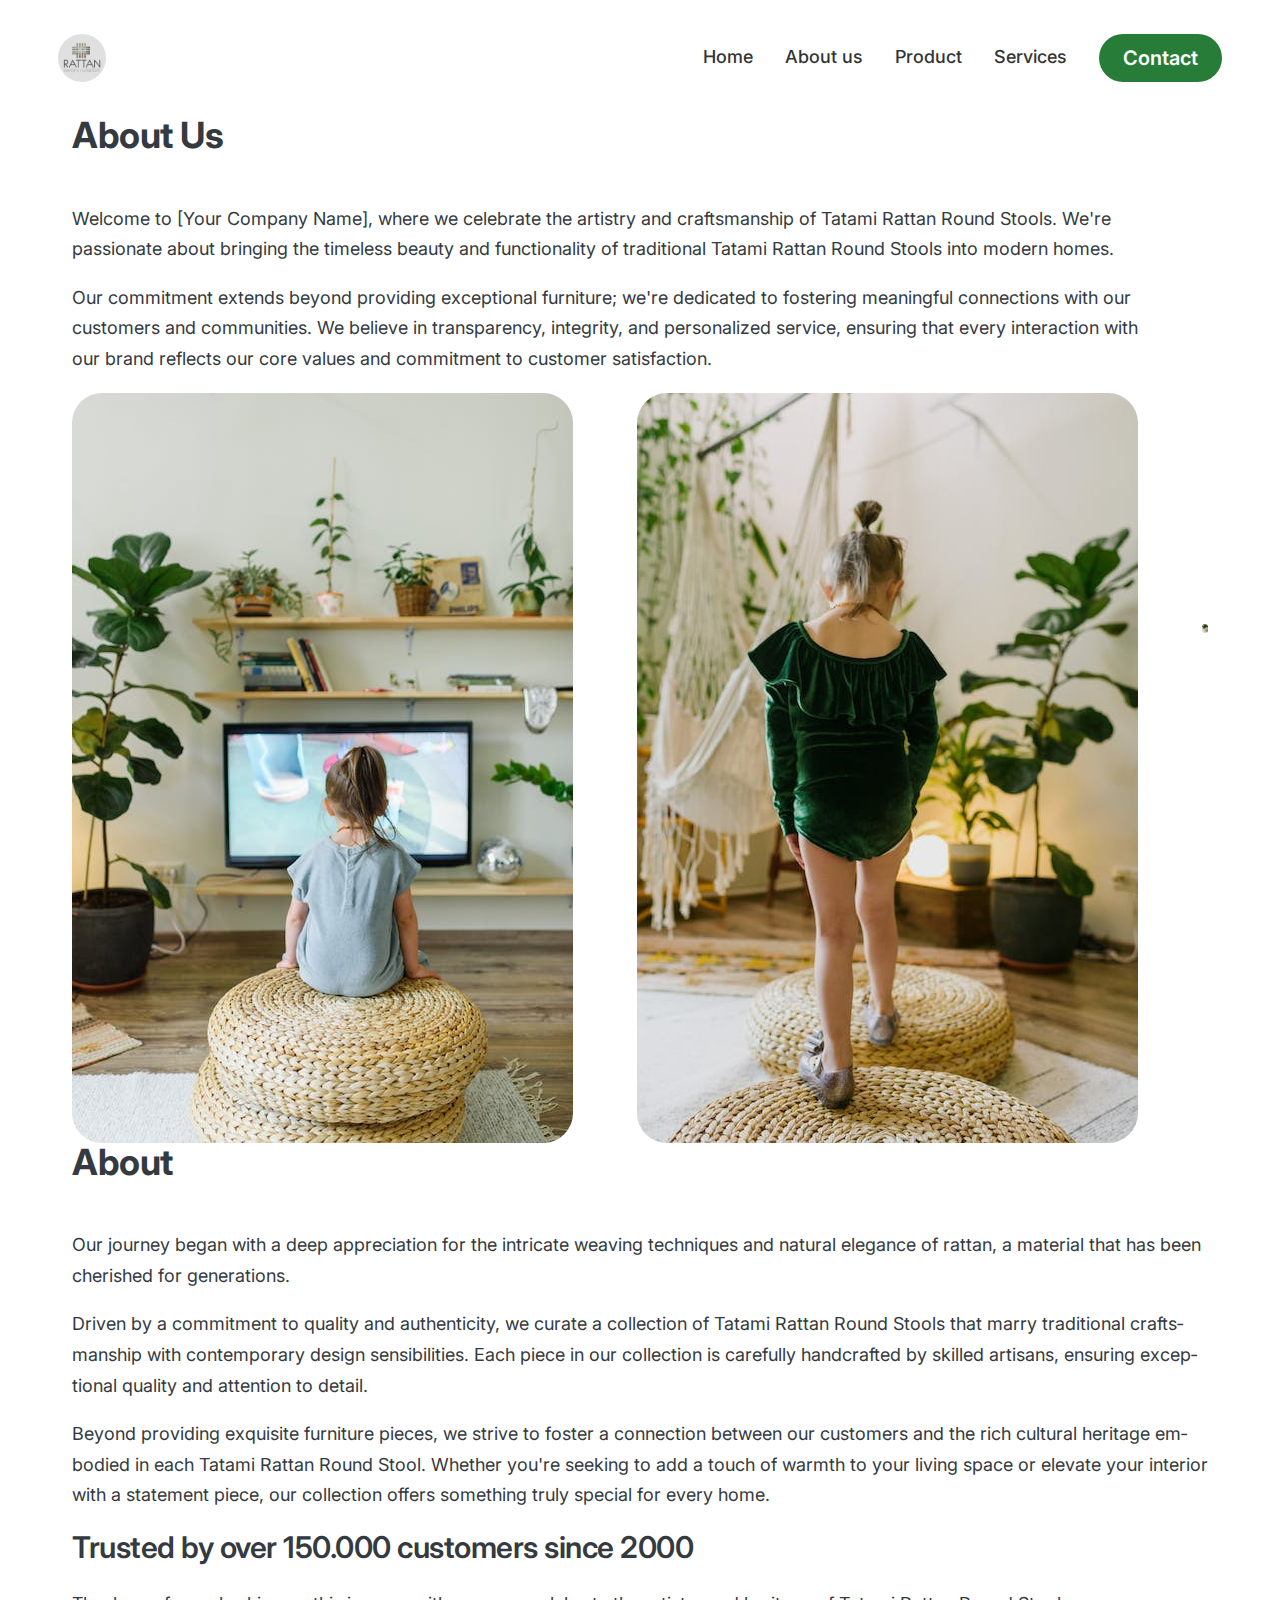
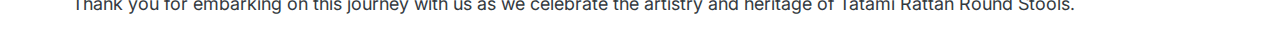
<file: aboutUs.html>
<!DOCTYPE html>
<html lang="en">
<head>
    <meta charset="UTF-8">
    <meta name="viewport" content="width=device-width, initial-scale=1.0">
    <link rel="preconnect" href="https://fonts.googleapis.com">
    <link rel="preconnect" href="https://fonts.gstatic.com" crossorigin>
    <link href="https://fonts.googleapis.com/css2?family=Inter:wght@400;500;600;700&display=swap" rel="stylesheet">
    <link rel="stylesheet" href="/css/style.css">
    <title>Rattan pouffe stool</title>
</head>
<body>
    <header class="header">
        <img src="/img/logo.jfif" 
        alt="logo images"
        class="logo-img">
        <nav class="main-nav">
            <ul class="main-nav-list">
                <li><a href="index.html" class="main-nav-link">Home</a></li>
                <li><a href="aboutUs.html" class="main-nav-link">About us</a></li>
                <li><a href="#" class="main-nav-link">Product</a></li>
                <li><a href="#" class="main-nav-link">Services</a></li>
                <li><a href="#" class="main-nav-link cta-link">Contact</a></li>
            </ul>
        </nav>
    </header>
    <section class="section-aboutUs">
        <div class="container grid grid--2-col aboutUs">
            <div class="abouUs-text">
                <h2 class="heading-secondary">
                    About Us
                </h2>
                <p class="text-paragraph">
                    Welcome to [Your Company Name], 
                    where we celebrate the artistry and 
                    craftsmanship of Tatami Rattan Round Stools.
                    We're passionate about bringing 
                    the timeless beauty and functionality of traditional Tatami 
                    Rattan Round Stools into modern homes.
                </p>
                <p class="text-paragraph">
                    Our commitment extends beyond providing exceptional furniture; 
                    we're dedicated to fostering meaningful connections with our customers and communities. 
                    We believe in transparency, integrity, and personalized service, ensuring that every 
                    interaction with our 
                    brand reflects our core values and commitment to customer satisfaction.
                </p>
                <div class="grid grid--2-col">
                    <img src="/img/about.jpeg" 
                    alt=""
                    class="aboutUs-img">
                    <img src="/img/about1.jpeg" 
                    alt=""
                    class="aboutUs-img">
                </div>
            </div>
            <div class="about-image">
                <img src="/img/about2.jpeg"
                alt="about image"
                class="about-img">
            </div>
        </div>
    </section>
    <section class="section-aboutUs">
        <div class="about-box container">
            <h2 class="heading-secondary">
                About
            </h2>
            <div class="about-text-box">
                <p class="text-paragraph">
                    Our journey began with a 
                    deep appreciation for the intricate weaving 
                    techniques and natural elegance of rattan, a material that 
                    has been cherished for generations.
                </p>
                <p class="text-paragraph">
                    Driven by a commitment to quality and authenticity, 
                    we curate a collection of Tatami Rattan Round Stools 
                    that marry traditional craftsmanship with contemporary 
                    design sensibilities. Each piece in our collection is carefully 
                    handcrafted by skilled artisans, ensuring exceptional quality and 
                    attention to detail.
                </p>
                <p class="text-paragraph">
                    Beyond providing exquisite furniture pieces, we strive to 
                    foster a connection between our customers and the rich cultural 
                    heritage embodied in each Tatami Rattan Round Stool. Whether 
                    you're seeking to add a touch of warmth to your living space or 
                    elevate your interior with a statement piece, 
                    our collection offers something truly special for every home.
                </p>
            </div>
        </div>
    </section>
    <section class="section-aboutUs">
        <div class="container">
            <div class="about-counter">
                <h3 class="heading-tertiary">
                    Trusted by over 150.000 customers since 2000
                </h3>
                <p class="text-paragraph">
                    Thank you for embarking on this journey with us 
                    as we celebrate the 
                    artistry and heritage of Tatami Rattan Round Stools.
                </p>
            </div>
        </div>
    </section>
    <script src="/script.js"></script>
</body>
</html>
</file>
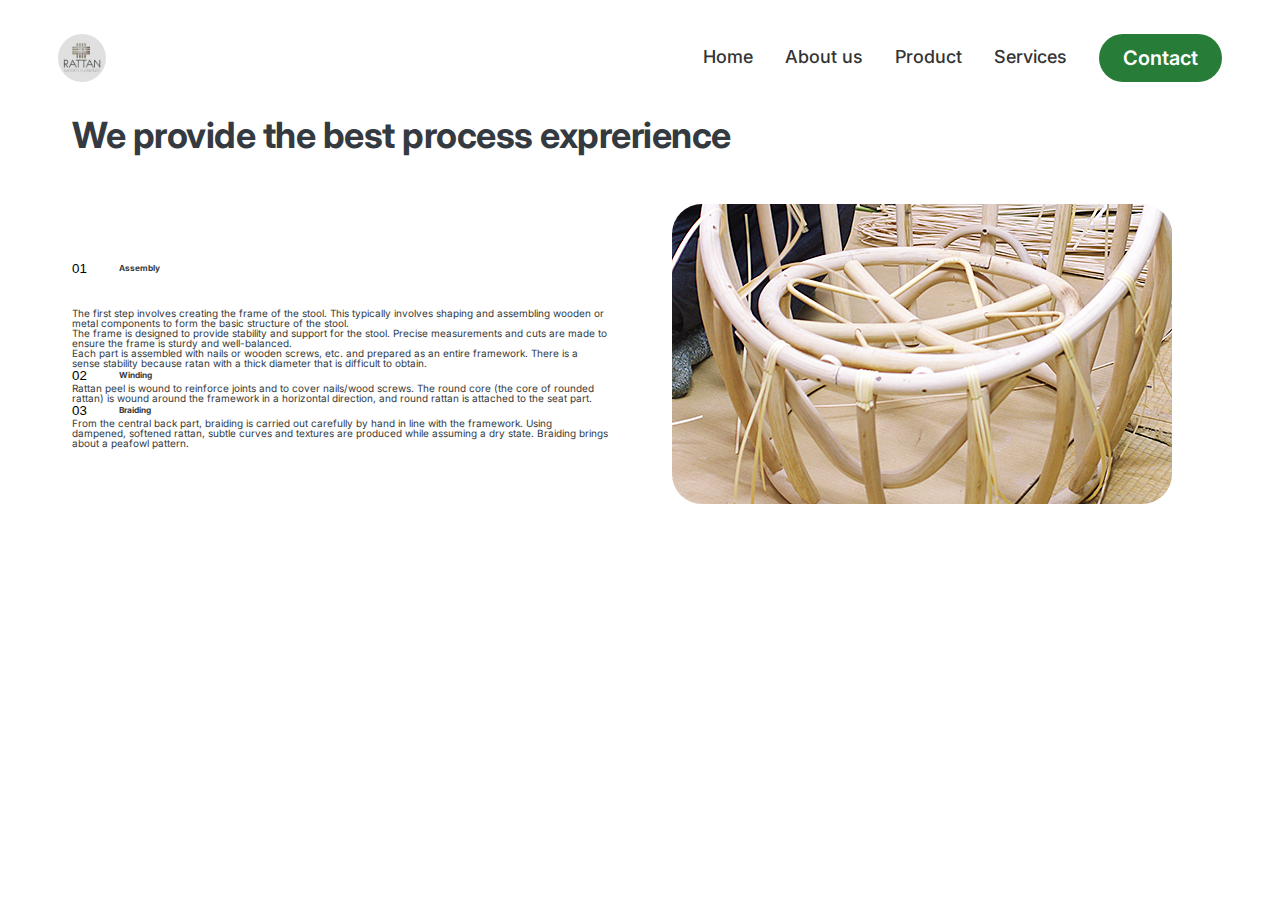
<file: product.html>
<!DOCTYPE html>
<html lang="en">
<head>
    <meta charset="UTF-8">
    <meta name="viewport" content="width=device-width, initial-scale=1.0">
    <link rel="preconnect" href="https://fonts.googleapis.com">
    <link rel="preconnect" href="https://fonts.gstatic.com" crossorigin>
    <link href="https://fonts.googleapis.com/css2?family=Inter:wght@400;500;600;700&display=swap" rel="stylesheet">
    <link rel="stylesheet" href="/css/style.css">
    <title>Rattan pouffe stool</title>
</head>
<body>
    <header class="header">
        <img src="/img/logo.jfif" 
        alt="logo images"
        class="logo-img">
        <nav class="main-nav">
            <ul class="main-nav-list">
                <li><a href="index.html" class="main-nav-link">Home</a></li>
                <li><a href="aboutUs.html" class="main-nav-link">About us</a></li>
                <li><a href="#" class="main-nav-link">Product</a></li>
                <li><a href="#" class="main-nav-link">Services</a></li>
                <li><a href="#" class="main-nav-link cta-link">Contact</a></li>
            </ul>
        </nav>
    </header>
    <section class="section-product">
        <div class="container">
            <h2 class="heading-secondary">
                We provide the best process exprerience
            </h2>
            <div class="grid grid--2-col">

            <div class="tabs-container">
                <div class="tab-content tab-content--1 tab-content--active">
                 <div class="flex margin-bottom">
                 <button><span class="number">01</span></button>
                 <h5>Assembly</h5>
                 </div>
                 <p class="product-text">
                     The first step involves creating the frame of the stool. 
                     This typically involves shaping and assembling wooden or metal 
                     components to form the basic structure of the stool. 
                 </p>
                 <p class="product-text">
                     The frame 
                     is designed to provide stability and support for the stool. 
                     Precise measurements and 
                     cuts are made to ensure the frame is sturdy and well-balanced.
                 </p>
                 <p class="product-text">
                     Each part is assembled with nails or wooden screws, etc. 
                     and prepared as an entire framework. There is a sense stability 
                     because ratan with a thick diameter that is difficult to obtain.
                 </p>
                </div>
                <div class="tab-content tab-content--2">
                 <div class="flex">
                 <button><span class="number">02</span></button>
                 <h5>Winding</h5>
                 </div>
                 <p class="product-text">
                     Rattan peel is wound to reinforce joints and to 
                     cover nails/wood screws.
                     The round core (the core of rounded rattan) is wound 
                     around the framework in a horizontal direction, 
                     and round rattan is attached to the seat part.
                 </p>
                </div>
                <div class="tab-content tab-content--3">
                 <div class="flex">
                 <button><span class="number">03</span></button>
                 <h5>Braiding</h5>
                 </div>
                 <p class="product-text">
                     From the central back part, braiding is carried out 
                     carefully by hand in line with the framework.
                     Using dampened, softened rattan, subtle curves 
                     and textures are produced while assuming a dry state.
                     Braiding brings about a peafowl pattern.
                 </p>
                </div>
             </div>
               
            <div class="product-images">
                <div>
                    <img src="/img/step.jfif" alt=""
                    class="product-image">
                </div>
                <!-- <div>
                    <img src="/img/step1.jpg" alt="">
                </div>
                <div>
                    <img src="/img/step2.jpg" alt="">
                </div> -->
            </div>
        </div>
        </div>
    </section>
    <script src="script.js"></script>
</body>
</html>
</file>
<file: css/style.css>
/*
--- 01 TYPOGRAPHY SYSTEM

--- FONT SIZE SYSTEM (px)
10 / 12 / 14 / 16 / 18 / 20 / 24 / 30 / 36 / 44 / 52 / 62 / 74 / 86 / 98

--- FONT WEIGHTS:
-Default: 400;
-Medium: 500;
-Semi-Bold: 600;
-Bold: 700;
-Extra Bold: ;
    
--- LINE HEIGHTS:
Default:1
Heading 1.1

Paragraph default 1.6

--- LETTER SPACING
-  -0.5px
-   0.75px

--- 02 COLOR
- Primary:
##277c38;

- Tints:
#226e32
#f9f9f9;
- Shades:  

- Accents:
- Greys:
#343a40
#333;

--- 05 SHADOWS
box-shadow: 0 2rem 3rem 0 rgba(0, 0, 0, 0.1);//card
box-shadow: ;
box-shadow: ;
text-shadow: ;

--- 06 BORDER-RADIUS
-Default:;
Medium:;
--- FONT SIZE SYSTEM (px)
10 / 12 / 14 / 16 / 18 / 20 / 24 / 30 / 36 / 44 / 52 / 62 / 74 / 86 / 98


--- 07 WHITE SPASE
 - SPACING SYSTEM (px)
   2 / 4 / 8 / 12 / 16 / 24 / 32 / 48 / 64 / 80 / 96 / 128
*/
/* ********* */
/* GENERAL */
/* ********* */

*{
    margin: 0;
    padding: 0;
    box-sizing: border-box;
}
*:focus{
    outline: none;
}
html{
    /*10 / 16 = 0.625 * 100 = 62.5 */
    overflow-x: hidden;
    font-size: 62.5%;
}
body{
    font-family: 'Inter', sans-serif;
    color:#343a40;
    line-height: 1;
    font-weight: 400;
}
.container{
    max-width: 1200px;
    margin: 0 auto;
    padding: 0 3.2rem;
}
img{
    border-radius: 3rem;
}
.flex{
    display: flex;
    align-items: center;
    gap: 3.2rem;
}
.grid{
    display: grid;
    align-items: center;
    justify-content: center;
}
.grid--2-col{
    grid-template-columns: 1fr 1fr;
    column-gap: 6.4rem;
}
.grid--3-col{
    grid-template-columns: 1fr 1fr 1fr;
    column-gap: 4.8rem;
}
.grid--4-cols{
    align-items: flex-start;
    grid-template-columns: 2fr 1fr 1fr 2fr;
    column-gap: 3.2rem;
}
.center{
    text-align: center;
}
.margin-bottom{
    margin-bottom: 3.2rem;
}
.text-paragraph{
    font-size: 1.8rem ;
    line-height: 1.7;
    hyphens: auto;
    margin-bottom: 1.8rem;
}
/* *************** */
/* NAVIGATION */
/* *************** */
.sticky {
    height: 9.6rem;
    display: flex;
    justify-content: space-between;
    align-items: center;
    padding: 0 4.8rem;
    border-radius: 3rem;
    margin: 1rem 1rem;
    position: fixed;
    top: 0;
    right: 0;
    width: 100%;
    background-color: rgba(1, 1, 1, 0.7);
    z-index: 1000; /* Ensure navigation stays on top */
    color: #fff!important;
}
.headerStyle{
    height: 9.6rem;
    display: flex;
    justify-content: space-between;
    align-items: center;
    padding: 0 4.8rem;
    background-color: #226e32;
    border-radius: 3rem;
    margin: 1rem 1rem;
}
.header{
    height: 9.6rem;
    display: flex;
    justify-content: space-between;
    align-items: center;
    padding: 0 4.8rem;
    margin: 1rem 1rem;
}
.logo-img{
    height: 4.8rem;
}
.main-nav-list{
    list-style: none;
    display: flex;
    gap: 3.2rem;
}
.main-nav-link:link,
.main-nav-link:visited{
    text-decoration: none;
    font-weight: 500;
    color: #333;
    font-size: 1.8rem;
    transform: all 0.3s;
}
.main-nav-link:hover,
.main-nav-link:active{
    color:  #226e32;
}
.main-nav-link.cta-link:link,
.main-nav-link.cta-link:visited{
    padding:1.2rem 2.4rem;
    font-size: 2rem;
    font-weight: 600;
    cursor: pointer;
    border: none;
    border-radius: 3rem;
    background-color: #277c38;
    color: #fff!important;
    transition: all 0.3s;
}
.main-nav-link.cta-link:hover,
.main-nav-link.cta-link:active{
    background-color: #226e32;
    color: #fff;
}
button:focus{
    outline-style: none;
}
/* ************ */
/* HERO */
/* ************ */
.section-hero{
    padding: 6.4rem 0;
}
.heading-primary{
    /* / 44 / 52 / 62 / 74 */
    font-size: 5.2rem;
    font-weight: 700;
    line-height: 1.1;
    letter-spacing: -1px;
    /* 12 / 16 / 24 / 32 / 48 / 64 / */
    margin-bottom: 3.2rem;
    color: #343a40;
}
.hero-text{
    font-size: 2rem;
    line-height: 1.7;
    hyphens: auto;
    margin-bottom: 6.4rem;
}
.img-box{
    width: 100%;
}
.btn{
    background-color: #277c38;
    color: #fff;
    text-decoration: none;
    text-transform: uppercase;
    display: inline-block;
    padding:1.6rem 3.2rem;
    font-size: 1.8rem;
    font-weight: 500;
    cursor: pointer;
    border: none;
    border-radius: 3rem;
    transition: all 0.3s;
}
.btn:hover{
    box-shadow: 0 2rem 3rem 0 rgba(0, 0, 0, 0.1);
}
.btn:active{
    box-shadow: 0 2rem 3rem 0 rgba(0, 0, 0, 0.05);
}
.btn:hover,
.btn:active{
    background-color: #226e32;
}
/* SECTION FEATURES */
.section-feature{
    padding: 6.4rem 0;
}
.heading-secondary{
    /* / 24 / 30 / 36 / */
    font-size: 3.6rem ;
    font-weight: 700;
    line-height: 1.1;
    letter-spacing: -0.5px;
    margin-bottom: 4.8rem;
    color: #343a40;
}
/* FEATURES */
.feature-icon{
    width: 3.2rem;
    height: 3.2rem;
    color: #277c38 ;
    margin-bottom: 3.2rem;
}
.feature-title{
    font-size: 2rem;
    font-weight: 700;
    margin-bottom: 2.4rem;
}
.feature-text{
    font-size: 1.8rem ;
    line-height: 1.7;
    margin-bottom: 4.8rem;
    hyphens: auto;
}
/* TESTIMONIALS */
.section-testimonials{
    padding: 6.4rem 0;
}
.testemonial-box{
    display: grid;
    grid-template-columns: 1fr 1.5fr;
    column-gap: 4.8rem;
    align-items: center;
    background-color:  #277c38;
    color: #fff;
    padding: 2.4rem;
    box-shadow: 0 2rem 3rem 0 rgba(0, 0, 0, 0.2);
    border-radius: 3rem;
    overflow: hidden;
    transition: all 0.1s;
    margin-bottom: 3.2rem;
}
.testemonial-img{
    width: 100%;
}
.heading-tertiary{
    font-size: 3rem ;
    font-weight: 600;
    line-height: 1.2;
    letter-spacing: -0.5px;
    margin-bottom: 2.4rem;
}
.testimonial-text{
    font-size: 1.8rem ;
    line-height: 1.7;
    margin-bottom: 4.8rem;
    hyphens: auto;
    color: #eaf3ec;
}
.testimonial-name{
    font-size: 1.6rem ;
    font-weight: 500;
    margin-bottom: 1.6rem;
    color: #d5e8d8;
}
.operation-testimonial-btn-container{
    display: flex;
    align-items: center;
    justify-content: center;
    gap: 1.2rem;
}
.testimonial-btn{
    background-color: #277c32;
    width: 2rem;
    height: 2rem;
    border-radius: 50%;
    box-shadow: inset 0 0 0 2px #eaf3ec;
    cursor: pointer;
}
.testimonial-btn--active{
    background-color: #6bad78;
}
.operation-testimonial-content{
    display: none;
}
.operation-testimonial-content--active{
    display: block;
}
/* **************** */
/* SECTION ABOUT */
/* *************** */
.section-about{
    padding: 6.4rem 0;
}
.about-img{
    width: 100%;
}
.counters-container{
    margin-top: 6.4rem;
}
.counter-container{
    display: flex;
    flex-direction: column;
    gap: 1.6rem;
}
.counter-icon{
    width: 3.6rem;
    height: 3.6rem;
    color: #277c38 ;
    margin-bottom: 1.6rem;
}
.counter{
    font-size: 3.2rem;
    font-weight: 600;
    color: #227c38;
}
.counter-text{
    font-size: 1.6rem;
    color: #868e96;
    line-height: 1.6;
    font-weight: 600;
}
/* ******************** */
/* SECTION-PROCESS */
/* ****************** */
/* .tabs-container{
    padding: 3.2rem 1.6rem;
} */
button{
    border: none;
    background: none;
}

/* .tab-content{
    display: none;
}
.tab-content--active{
    display: block;
} */

/* ***************** */
/* SECTION-PROCES */
/* ***************** */
.section-process{
    padding: 6.4rem 0;
}
.grid-process{
    display: grid;
    grid-template-columns: 10rem 1fr;
    column-gap: 6.4rem;
    justify-content: center;
    align-items: center;
}
.operations-tabs-container{
    display: flex;
    flex-direction: column;
    gap: 6.4rem;
}
.tab-active{
    background-color:#6bad78!important;
}
button.tab-active:focus{
    outline: none;
}
button:hover,
button:focus{
  outline-style:none;
}
.operations-tab{
    background-color: #226e32;
    padding: 1.8rem;
    font-size: 1.8rem;
    color: #fff;
    border-radius: 3rem;
    transition: all 0.3s;
}
.operation-content{
    display: none;
}
hr{
    transform:rotate(90deg);
    -o-transform:rotate(90deg);
    -moz-transform:rotate(90deg);
    -webkit-transform:rotate(90deg);
    color: #343a40;
}
.active{
    display: block;
}
.process-img{
    width: 100%;
}
/* ********************* */
/* SECTION GALLERY */
/* ********************* */
.section-gallery{
    padding: 6.4rem 0;
}
.gallery-grid{
    display: grid;
    grid-template-columns: 1.5fr 2.5fr;
    column-gap: 6.4rem;
}
.gallery-active{
    display: none!important;
}
.btn-gallery{
    display: inline;
    background-color: #226e32;
    padding: 1.5rem 3rem;
    color: #fff;
    border-radius: 3rem;
    border: #226e32;
    margin-top: 4.8rem;
}
.sign{
    font-size: 3rem;
}
.gallery{
    display: flex;
    gap:1.8rem;
}
.panel{
    background-size: auto 100%;
    background-position: center;
    background-repeat: no-repeat;
    border-radius: 3rem;
    cursor: pointer;
    flex: 0.5;
    transition: flex 0.7s ease-in;
}
.panel.active{
    flex: 5;
}
.slide{
    background-size: auto 100%;
    background-position: center;
    background-repeat: no-repeat;
    border-radius: 3rem;
    cursor: pointer;
    flex: 0.5;
    transition: flex 0.7s ease-in;
}
.slide.active{
    flex: 5;
}
.img-gallery{
    width: 100%;
    height: 80vh;
}
/* ***************** */
/* SECTION CHAIRS */
/* ***************** */
.section-chairs{
    padding: 6.4rem 0;
}
.chair-box{
    width: 90%;
    margin: 0 auto;
    text-align: center;
    box-shadow: 0 2rem 3rem 0 rgba(0, 0, 0, 0.07);
    border-radius: 3rem;
}
.chair-item{
    display: flex;
    align-items: center;
    gap: 1.2rem
}
.chair-icon{
    width: 2.4rem;
    height: 2.4rem;
    color: #277c38;
}
.chair-content{
    padding: 1.6rem ;
}
.chair-image{
  display: flex;
  justify-content: center;
}
.chair-img{
    width: 80%;
}
.heading-quaternary{
    font-size: 2rem;
    font-weight: 600;
    line-height: 1.5;
    letter-spacing: 0.5px;
    margin-bottom: 2.4rem;
}
.chair-details{
    list-style-type: none;
    font-size: 1.6rem;
    display: flex;
    flex-direction: column;
    gap: 1.6rem;
    margin-bottom: 4.8rem;
}
.price-content{
    display: flex;
    justify-content: space-between;
    align-items: center;
    background-color: #226e38;
    padding: 1.5rem 3rem;
    border-radius: 3rem;
    color: #fff;
    transition: all 0.3s;
    cursor: pointer;
}
.price-content:hover{
    background-color: #277c32;
}
.price-text{
    font-weight: 500;
    font-size: 1.6rem;
    line-height: 1.6;
    text-transform: uppercase;
    margin-bottom: 0;
}
.price{
    font-weight: 600;
    font-size: 2rem;
    margin-bottom: 0;
}
/* ******************** */
/* SECTION-NEWS */
/* ****************** */
.section-news{
    padding: 6.4rem 0;
}
input{
    width: 60%;
    font-size: 1.6rem;
    border: none;
    padding: 2.5rem;
    box-shadow: 0 1rem 3rem 1rem rgba(0, 0, 0, 0.2);
    border-radius: 3rem; 
}
.subscribe{
    margin-left: -15rem;
    padding:1.8rem;
    font-size: 1.8rem;
    font-weight: 500;
    cursor: pointer;
    border: none;
    border-radius: 3rem;
    background-color: #277c38;
    color: #fff;
    transition: all 0.3s;
}
.subscribe:hover{
    background-color: #226e32;
}
/* FOOTER */
.section-footer{
    padding: 6.4rem;
    background-color: #226e38;
    color: #fff;
}
.footer-name .footer-text{
    font-size: 1.6rem;
    line-height: 1.6;
    hyphens: auto;
    margin-top: 4.8rem;
}
.footer-text{
    font-size: 1.6rem;
    line-height: 1.6;
    hyphens: auto;
}
.footes-list{
    list-style-type: none;
    display: flex;
    flex-direction: column;
    gap: 1.6rem;
}
.footer-list{
    list-style-type: none;
    display: flex;
    flex-direction: column;
    gap: 1.6rem;
}
.list-item a{
    font-size: 1.6rem;
    line-height: 1.6;
    cursor: pointer;
    color: #fff;
    text-decoration: none;
}
.footer-icons{
    display: flex;
    gap: 5rem;
    margin-top: 2.4rem;
}
.footer-icon{
    width: 3rem;
    height: 3rem;
}
/* 
FONT SIZE SYSTEM (px)
10 / 12 / 14 / 16 / 18 / 20 / 24 / 30 / 36 / 44 / 52 / 62 / 74 / 86 / 98

--- 07 WHITE SPASE
SPACING SYSTEM (px)
2 / 4 / 8 / 12 / 16 / 24 / 32 / 48 / 64 / 80 / 96 / 128 
*/
</file>
